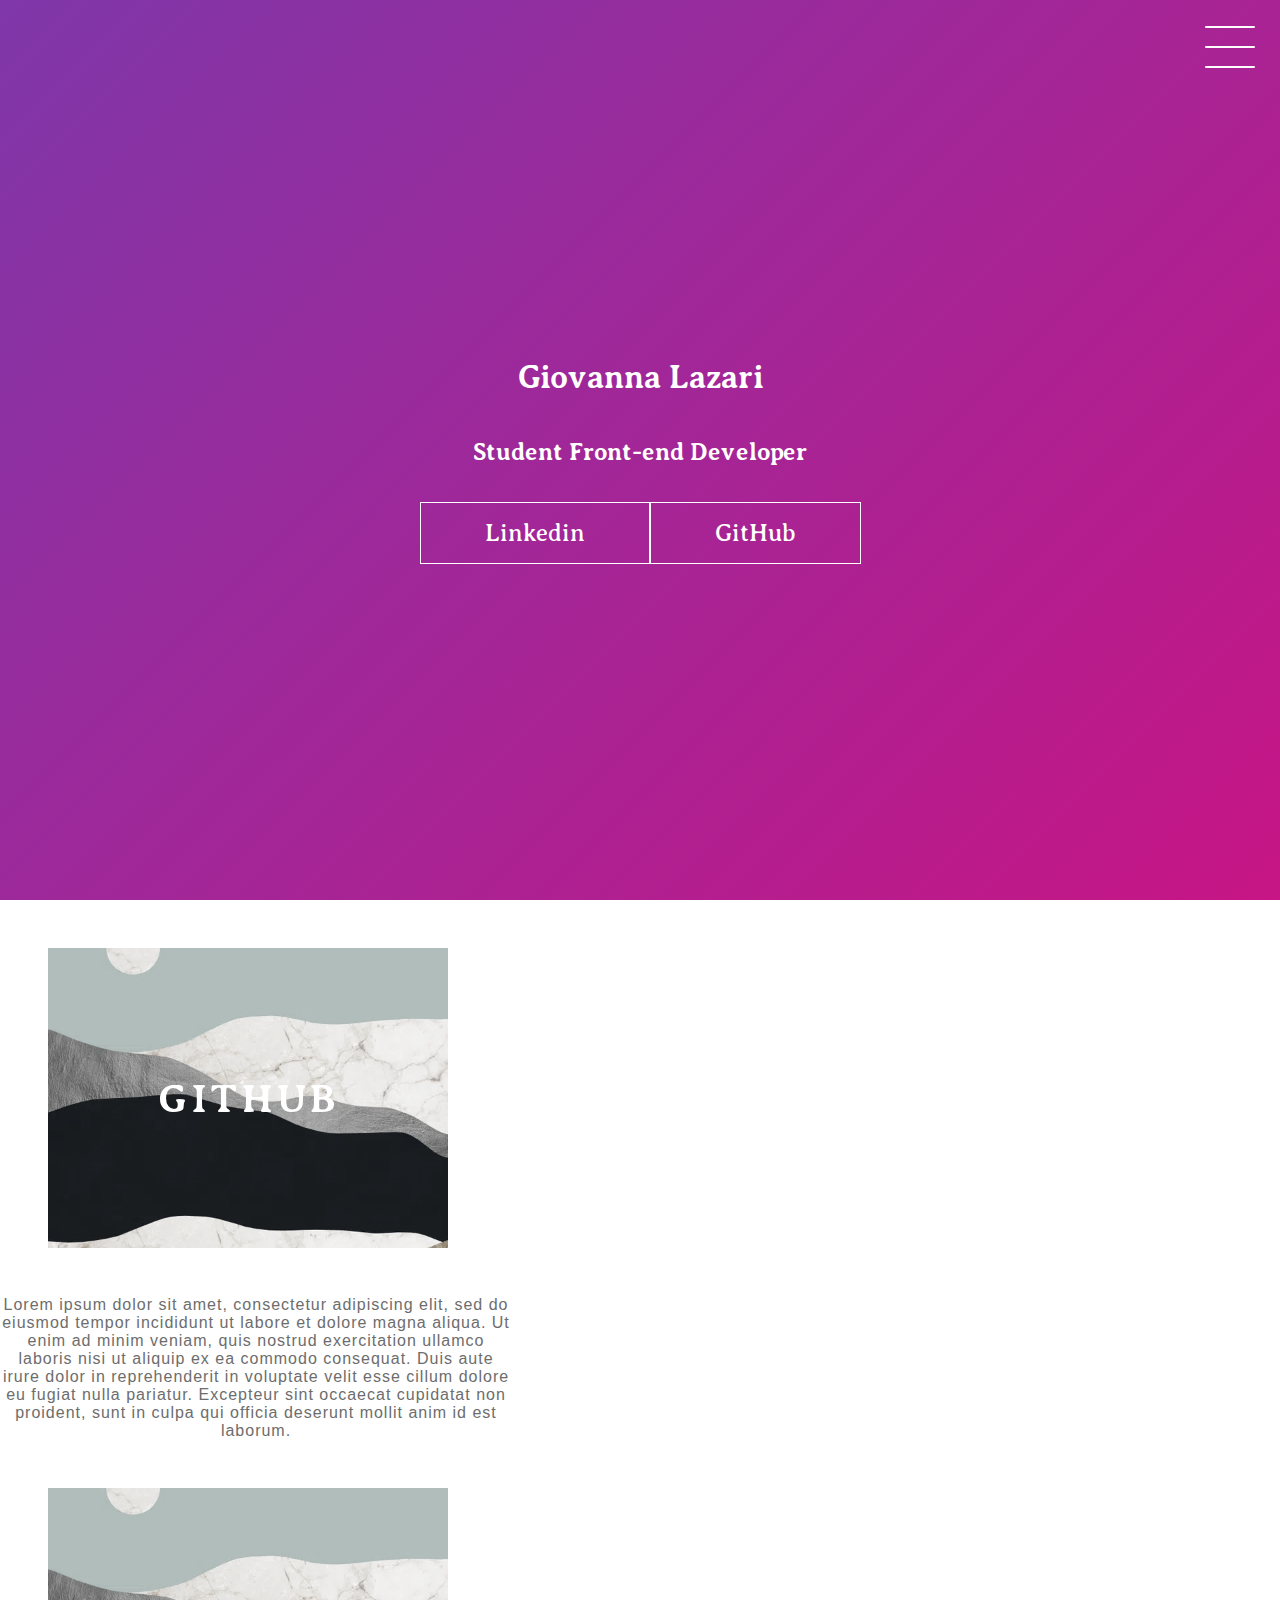
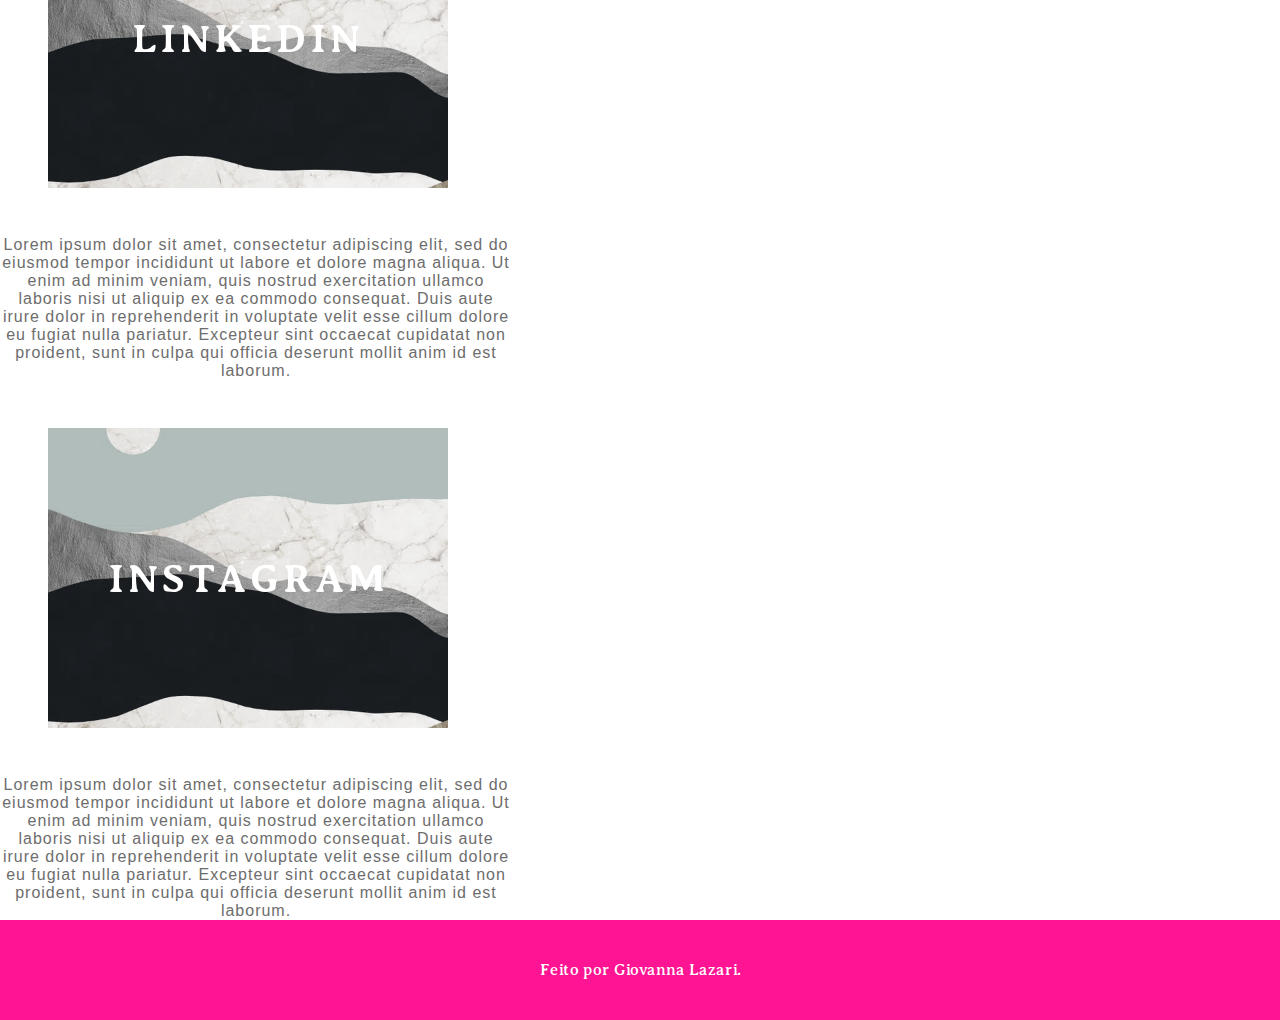
<file: index.html>
<!DOCTYPE html>
<html lang="en">
<head>
    <meta charset="UTF-8">
    <meta name="viewport" content="width=device-width, initial-scale=1.0">
    <link rel="stylesheet" href="style.css">
    <title>Document</title>
</head>
<body>
    <header class="header-wrapper">
        <div class="header">
            <div class="checkbox-container">
                <div class="checkbox-wrapper">
                    <input type="checkbox" id="toggle">
                    <label class="checkbox" for="toggle">
                        <div class="trace"></div>
                        <div class="trace"></div>
                        <div class="trace"></div>
                    </label> 
                    <div class="menu"></div>
                    <nav class="menu-items">
                        <ul>
                            <li>
                                <a href="#">Home</a>
                            </li>
                            <li>
                                <a href="#">Sobre</a>
                            </li>
                            <li>
                                <a href="#">Projetos</a>
                            </li>
                        </ul>
                    </nav>
                </div>
            </div>
        </div>
        <h1>Giovanna Lazari</h1>
        <h2>Student Front-end Developer</h2>
        <div class="social-media">
            <a href="#">Linkedin</a>
            <a href="#">GitHub</a>
        </div>
    </header>
    <main class="container">
        <div class="card-container">
            <div class="card">
                <div class="card-wrapper">
                    <h2>Github</h2>
                    <p>Veja meus projetos</p>
                </div>
            </div>
            <div class="card-text">
                Lorem ipsum dolor sit amet, consectetur adipiscing elit, sed do eiusmod tempor incididunt ut labore et dolore magna aliqua. Ut enim ad minim veniam, quis nostrud exercitation ullamco laboris nisi ut aliquip ex ea commodo consequat. Duis aute irure dolor in reprehenderit in voluptate velit esse cillum dolore eu fugiat nulla pariatur. Excepteur sint occaecat cupidatat non proident, sunt in culpa qui officia deserunt mollit anim id est laborum.
            </div>
        </div>
        <div class="card-container">
            <div class="card">
                <div class="card-wrapper">
                    <h2>Linkedin</h2>
                    <p>Acompanhe minha carreira</p>
                </div>
            </div>
            <div class="card-text">
                Lorem ipsum dolor sit amet, consectetur adipiscing elit, sed do eiusmod tempor incididunt ut labore et dolore magna aliqua. Ut enim ad minim veniam, quis nostrud exercitation ullamco laboris nisi ut aliquip ex ea commodo consequat. Duis aute irure dolor in reprehenderit in voluptate velit esse cillum dolore eu fugiat nulla pariatur. Excepteur sint occaecat cupidatat non proident, sunt in culpa qui officia deserunt mollit anim id est laborum.
            </div>
        </div>
        <div class="card-container">
            <div class="card">
                <div class="card-wrapper">
                    <h2>Instagram</h2>
                    <p>Mais do meu dia a dia</p>
                </div>
            </div>
            <div class="card-text">
                Lorem ipsum dolor sit amet, consectetur adipiscing elit, sed do eiusmod tempor incididunt ut labore et dolore magna aliqua. Ut enim ad minim veniam, quis nostrud exercitation ullamco laboris nisi ut aliquip ex ea commodo consequat. Duis aute irure dolor in reprehenderit in voluptate velit esse cillum dolore eu fugiat nulla pariatur. Excepteur sint occaecat cupidatat non proident, sunt in culpa qui officia deserunt mollit anim id est laborum.
            </div>
        </div>
    </main>
    <footer class="footer">
        Feito por Giovanna Lazari.  
    </footer>
</body>
</html>
</file>
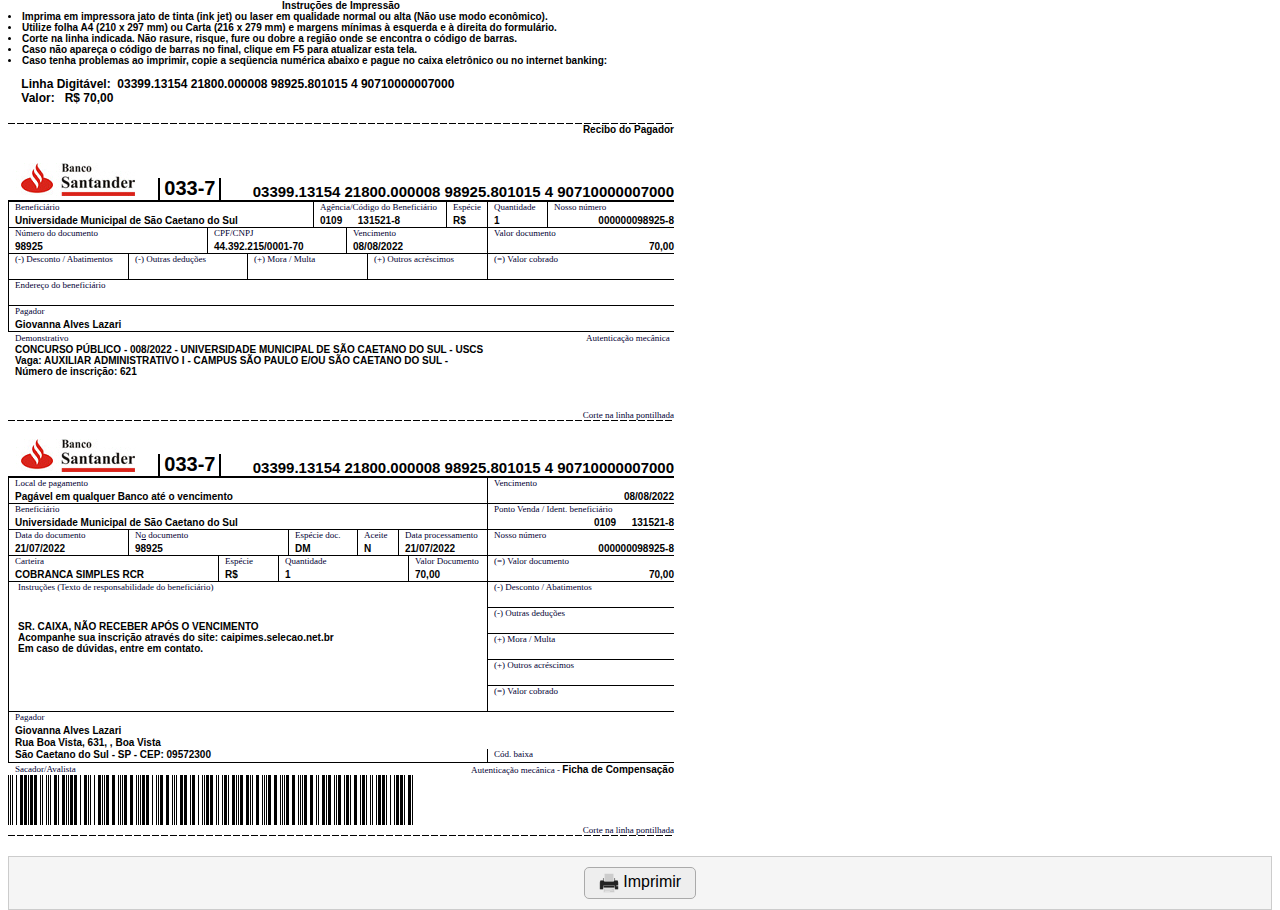
<file: caipimes.selecao.net.br.html>
<!DOCTYPE html PUBLIC "-//W3C//DTD HTML 4.0 Transitional//EN">
<!-- saved from url=(0047)https://caipimes.selecao.net.br/boleto/88877/X/ -->
<html><head><meta http-equiv="Content-Type" content="text/html; charset=windows-1252">
<title></title>

<meta name="Generator" content="Projeto BoletoPHP - www.boletophp.com.br - Licen�a GPL">
<!--<base href="/lib/boletophp/">--><base href=".">
<style type="text/css">
<!--.cp {  font: bold 10px Arial; color: black}
<!--.ti {  font: 9px Arial, Helvetica, sans-serif}
<!--.ld { font: bold 15px Arial; color: #000000}
<!--.ct { FONT: 9px "Arial Narrow"; COLOR: #000033}
<!--.cn { FONT: 9px Arial; COLOR: black }
<!--.bc { font: bold 20px Arial; color: #000000 }
<!--.ld2 { font: bold 12px Arial; color: #000000 }
--></style> 
</head>

<body text="#000000" bgcolor="#ffffff" topmargin="0" rightmargin="0">
<table width="666" cellspacing="0" cellpadding="0" border="0"><tbody><tr><td valign="top" class="cp"><div align="CENTER">Instru��es 
de Impress�o</div></td></tr><tr><td valign="top" class="cp"><div align="left">
<p>
</p><li>Imprima em impressora jato de tinta (ink jet) ou laser em qualidade normal ou alta (N�o use modo econ�mico).<br>
</li><li>Utilize folha A4 (210 x 297 mm) ou Carta (216 x 279 mm) e margens m�nimas � esquerda e � direita do formul�rio.<br>
</li><li>Corte na linha indicada. N�o rasure, risque, fure ou dobre a regi�o onde se encontra o c�digo de barras.<br>
</li><li>Caso n�o apare�a o c�digo de barras no final, clique em F5 para atualizar esta tela.
</li><li>Caso tenha problemas ao imprimir, copie a seq�encia num�rica abaixo e pague no caixa eletr�nico ou no internet banking:<br><br>
<span class="ld2">
&nbsp;&nbsp;&nbsp;&nbsp;Linha Digit�vel: &nbsp;03399.13154 21800.000008 98925.801015 4 90710000007000<br>
&nbsp;&nbsp;&nbsp;&nbsp;Valor: &nbsp;&nbsp;R$ 70,00<br>
</span>
</li></div></td></tr></tbody></table><br><table cellspacing="0" cellpadding="0" width="666" border="0"><tbody><tr><td class="ct" width="666"><img height="1" src="./caipimes.selecao.net.br_files/6.png" width="665" border="0"></td></tr><tr><td class="ct" width="666"><div align="right"><b class="cp">Recibo do Pagador</b></div></td></tr></tbody></table><table width="666" cellspacing="5" cellpadding="0" border="0"><tbody><tr><td width="41"></td></tr></tbody></table>
<br><table cellspacing="0" cellpadding="0" width="666" border="0"><tbody><tr><td class="cp" width="150"> 
  <span class="campo"><img src="./caipimes.selecao.net.br_files/logosantander.jpg" width="140" height="37" border="0"></span></td>
<td width="3" valign="bottom"><img height="22" src="./caipimes.selecao.net.br_files/3.png" width="2" border="0"></td><td class="cpt" width="58" valign="bottom"><div align="center"><font class="bc">033-7</font></div></td><td width="3" valign="bottom"><img height="22" src="./caipimes.selecao.net.br_files/3.png" width="2" border="0"></td><td class="ld" align="right" width="453" valign="bottom"><span class="ld"> 
<span class="campotitulo">
03399.13154 21800.000008 98925.801015 4 90710000007000</span></span></td>
</tr></tbody><tbody><tr><td colspan="5"><img height="2" src="./caipimes.selecao.net.br_files/2.png" width="666" border="0"></td></tr></tbody></table><table cellspacing="0" cellpadding="0" border="0"><tbody><tr><td class="ct" valign="top" width="7" height="13"><img height="13" src="./caipimes.selecao.net.br_files/1.png" width="1" border="0"></td><td class="ct" valign="top" width="298" height="13">Benefici�rio</td><td class="ct" valign="top" width="7" height="13"><img height="13" src="./caipimes.selecao.net.br_files/1.png" width="1" border="0"></td><td class="ct" valign="top" width="126" height="13">Ag�ncia/C�digo 
do Benefici�rio</td><td class="ct" valign="top" width="7" height="13"><img height="13" src="./caipimes.selecao.net.br_files/1.png" width="1" border="0"></td><td class="ct" valign="top" width="34" height="13">Esp�cie</td><td class="ct" valign="top" width="7" height="13"><img height="13" src="./caipimes.selecao.net.br_files/1.png" width="1" border="0"></td><td class="ct" valign="top" width="53" height="13">Quantidade</td><td class="ct" valign="top" width="7" height="13"><img height="13" src="./caipimes.selecao.net.br_files/1.png" width="1" border="0"></td><td class="ct" valign="top" width="120" height="13">Nosso 
n�mero</td></tr><tr><td class="cp" valign="top" width="7" height="12"><img height="12" src="./caipimes.selecao.net.br_files/1.png" width="1" border="0"></td><td class="cp" valign="top" width="298" height="12"> 
  <span class="campo">Universidade Municipal de S�o Caetano do Sul </span></td>
<td class="cp" valign="top" width="7" height="12"><img height="12" src="./caipimes.selecao.net.br_files/1.png" width="1" border="0"></td><td class="cp" valign="top" width="126" height="12"> 
  <span class="campo">
  
  0109 <img src="./caipimes.selecao.net.br_files/b.png" width="10" height="1"> 131521-8  </span></td>
<td class="cp" valign="top" width="7" height="12"><img height="12" src="./caipimes.selecao.net.br_files/1.png" width="1" border="0"></td><td class="cp" valign="top" width="34" height="12"><span class="campo">
  R$</span> 
 </td>
<td class="cp" valign="top" width="7" height="12"><img height="12" src="./caipimes.selecao.net.br_files/1.png" width="1" border="0"></td><td class="cp" valign="top" width="53" height="12"><span class="campo">
  1</span> 
 </td>
<td class="cp" valign="top" width="7" height="12"><img height="12" src="./caipimes.selecao.net.br_files/1.png" width="1" border="0"></td><td class="cp" valign="top" align="right" width="120" height="12"> 
  <span class="campo">
  000000098925-8  </span></td>
</tr><tr><td valign="top" width="7" height="1"><img height="1" src="./caipimes.selecao.net.br_files/2.png" width="7" border="0"></td><td valign="top" width="298" height="1"><img height="1" src="./caipimes.selecao.net.br_files/2.png" width="298" border="0"></td><td valign="top" width="7" height="1"><img height="1" src="./caipimes.selecao.net.br_files/2.png" width="7" border="0"></td><td valign="top" width="126" height="1"><img height="1" src="./caipimes.selecao.net.br_files/2.png" width="126" border="0"></td><td valign="top" width="7" height="1"><img height="1" src="./caipimes.selecao.net.br_files/2.png" width="7" border="0"></td><td valign="top" width="34" height="1"><img height="1" src="./caipimes.selecao.net.br_files/2.png" width="34" border="0"></td><td valign="top" width="7" height="1"><img height="1" src="./caipimes.selecao.net.br_files/2.png" width="7" border="0"></td><td valign="top" width="53" height="1"><img height="1" src="./caipimes.selecao.net.br_files/2.png" width="53" border="0"></td><td valign="top" width="7" height="1"><img height="1" src="./caipimes.selecao.net.br_files/2.png" width="7" border="0"></td><td valign="top" width="120" height="1"><img height="1" src="./caipimes.selecao.net.br_files/2.png" width="120" border="0"></td></tr></tbody></table><table cellspacing="0" cellpadding="0" border="0"><tbody><tr><td class="ct" valign="top" width="7" height="13"><img height="13" src="./caipimes.selecao.net.br_files/1.png" width="1" border="0"></td><td class="ct" valign="top" colspan="3" height="13">N�mero 
do documento</td><td class="ct" valign="top" width="7" height="13"><img height="13" src="./caipimes.selecao.net.br_files/1.png" width="1" border="0"></td><td class="ct" valign="top" width="132" height="13">CPF/CNPJ</td><td class="ct" valign="top" width="7" height="13"><img height="13" src="./caipimes.selecao.net.br_files/1.png" width="1" border="0"></td><td class="ct" valign="top" width="134" height="13">Vencimento</td><td class="ct" valign="top" width="7" height="13"><img height="13" src="./caipimes.selecao.net.br_files/1.png" width="1" border="0"></td><td class="ct" valign="top" width="180" height="13">Valor 
documento</td></tr><tr><td class="cp" valign="top" width="7" height="12"><img height="12" src="./caipimes.selecao.net.br_files/1.png" width="1" border="0"></td><td class="cp" valign="top" colspan="3" height="12"> 
  <span class="campo">
  98925  </span></td>
<td class="cp" valign="top" width="7" height="12"><img height="12" src="./caipimes.selecao.net.br_files/1.png" width="1" border="0"></td><td class="cp" valign="top" width="132" height="12"> 
  <span class="campo">
  44.392.215/0001-70  </span></td>
<td class="cp" valign="top" width="7" height="12"><img height="12" src="./caipimes.selecao.net.br_files/1.png" width="1" border="0"></td><td class="cp" valign="top" width="134" height="12"> 
  <span class="campo">
  08/08/2022  </span></td>
<td class="cp" valign="top" width="7" height="12"><img height="12" src="./caipimes.selecao.net.br_files/1.png" width="1" border="0"></td><td class="cp" valign="top" align="right" width="180" height="12"> 
  <span class="campo">
  70,00  </span></td>
</tr><tr><td valign="top" width="7" height="1"><img height="1" src="./caipimes.selecao.net.br_files/2.png" width="7" border="0"></td><td valign="top" width="113" height="1"><img height="1" src="./caipimes.selecao.net.br_files/2.png" width="113" border="0"></td><td valign="top" width="7" height="1"><img height="1" src="./caipimes.selecao.net.br_files/2.png" width="7" border="0"></td><td valign="top" width="72" height="1"><img height="1" src="./caipimes.selecao.net.br_files/2.png" width="72" border="0"></td><td valign="top" width="7" height="1"><img height="1" src="./caipimes.selecao.net.br_files/2.png" width="7" border="0"></td><td valign="top" width="132" height="1"><img height="1" src="./caipimes.selecao.net.br_files/2.png" width="132" border="0"></td><td valign="top" width="7" height="1"><img height="1" src="./caipimes.selecao.net.br_files/2.png" width="7" border="0"></td><td valign="top" width="134" height="1"><img height="1" src="./caipimes.selecao.net.br_files/2.png" width="134" border="0"></td><td valign="top" width="7" height="1"><img height="1" src="./caipimes.selecao.net.br_files/2.png" width="7" border="0"></td><td valign="top" width="180" height="1"><img height="1" src="./caipimes.selecao.net.br_files/2.png" width="180" border="0"></td></tr></tbody></table><table cellspacing="0" cellpadding="0" border="0"><tbody><tr><td class="ct" valign="top" width="7" height="13"><img height="13" src="./caipimes.selecao.net.br_files/1.png" width="1" border="0"></td><td class="ct" valign="top" width="113" height="13">(-) 
Desconto / Abatimentos</td><td class="ct" valign="top" width="7" height="13"><img height="13" src="./caipimes.selecao.net.br_files/1.png" width="1" border="0"></td><td class="ct" valign="top" width="112" height="13">(-) 
Outras dedu��es</td><td class="ct" valign="top" width="7" height="13"><img height="13" src="./caipimes.selecao.net.br_files/1.png" width="1" border="0"></td><td class="ct" valign="top" width="113" height="13">(+) 
Mora / Multa</td><td class="ct" valign="top" width="7" height="13"><img height="13" src="./caipimes.selecao.net.br_files/1.png" width="1" border="0"></td><td class="ct" valign="top" width="113" height="13">(+) 
Outros acr�scimos</td><td class="ct" valign="top" width="7" height="13"><img height="13" src="./caipimes.selecao.net.br_files/1.png" width="1" border="0"></td><td class="ct" valign="top" width="180" height="13">(=) 
Valor cobrado</td></tr><tr><td class="cp" valign="top" width="7" height="12"><img height="12" src="./caipimes.selecao.net.br_files/1.png" width="1" border="0"></td><td class="cp" valign="top" align="right" width="113" height="12"></td><td class="cp" valign="top" width="7" height="12"><img height="12" src="./caipimes.selecao.net.br_files/1.png" width="1" border="0"></td><td class="cp" valign="top" align="right" width="112" height="12"></td><td class="cp" valign="top" width="7" height="12"><img height="12" src="./caipimes.selecao.net.br_files/1.png" width="1" border="0"></td><td class="cp" valign="top" align="right" width="113" height="12"></td><td class="cp" valign="top" width="7" height="12"><img height="12" src="./caipimes.selecao.net.br_files/1.png" width="1" border="0"></td><td class="cp" valign="top" align="right" width="113" height="12"></td><td class="cp" valign="top" width="7" height="12"><img height="12" src="./caipimes.selecao.net.br_files/1.png" width="1" border="0"></td><td class="cp" valign="top" align="right" width="180" height="12"></td></tr><tr><td valign="top" width="7" height="1"><img height="1" src="./caipimes.selecao.net.br_files/2.png" width="7" border="0"></td><td valign="top" width="113" height="1"><img height="1" src="./caipimes.selecao.net.br_files/2.png" width="113" border="0"></td><td valign="top" width="7" height="1"><img height="1" src="./caipimes.selecao.net.br_files/2.png" width="7" border="0"></td><td valign="top" width="112" height="1"><img height="1" src="./caipimes.selecao.net.br_files/2.png" width="112" border="0"></td><td valign="top" width="7" height="1"><img height="1" src="./caipimes.selecao.net.br_files/2.png" width="7" border="0"></td><td valign="top" width="113" height="1"><img height="1" src="./caipimes.selecao.net.br_files/2.png" width="113" border="0"></td><td valign="top" width="7" height="1"><img height="1" src="./caipimes.selecao.net.br_files/2.png" width="7" border="0"></td><td valign="top" width="113" height="1"><img height="1" src="./caipimes.selecao.net.br_files/2.png" width="113" border="0"></td><td valign="top" width="7" height="1"><img height="1" src="./caipimes.selecao.net.br_files/2.png" width="7" border="0"></td><td valign="top" width="180" height="1"><img height="1" src="./caipimes.selecao.net.br_files/2.png" width="180" border="0"></td></tr></tbody></table><table cellspacing="0" cellpadding="0" border="0"><tbody><tr><td class="ct" valign="top" width="7" height="13"><img height="13" src="./caipimes.selecao.net.br_files/1.png" width="1" border="0"></td><td class="ct" valign="top" width="659" height="13">Endere�o do benefici�rio</td></tr><tr><td class="cp" valign="top" width="7" height="12"><img height="12" src="./caipimes.selecao.net.br_files/1.png" width="1" border="0"></td><td class="cp" valign="top" width="659" height="12"> 
  <span class="campo">
    </span></td>
</tr><tr><td valign="top" width="7" height="1"><img height="1" src="./caipimes.selecao.net.br_files/2.png" width="7" border="0"></td><td valign="top" width="659" height="1"><img height="1" src="./caipimes.selecao.net.br_files/2.png" width="659" border="0"></td></tr></tbody></table><table cellspacing="0" cellpadding="0" border="0"><tbody><tr><td class="ct" valign="top" width="7" height="13"><img height="13" src="./caipimes.selecao.net.br_files/1.png" width="1" border="0"></td><td class="ct" valign="top" width="659" height="13">Pagador</td></tr><tr><td class="cp" valign="top" width="7" height="12"><img height="12" src="./caipimes.selecao.net.br_files/1.png" width="1" border="0"></td><td class="cp" valign="top" width="659" height="12"> 
  <span class="campo">
  Giovanna Alves Lazari  </span></td>
</tr><tr><td valign="top" width="7" height="1"><img height="1" src="./caipimes.selecao.net.br_files/2.png" width="7" border="0"></td><td valign="top" width="659" height="1"><img height="1" src="./caipimes.selecao.net.br_files/2.png" width="659" border="0"></td></tr></tbody></table><table cellspacing="0" cellpadding="0" border="0"><tbody><tr><td class="ct" width="7" height="12"></td><td class="ct" width="564">Demonstrativo</td><td class="ct" width="7" height="12"></td><td class="ct" width="88">Autentica��o 
mec�nica</td></tr><tr><td width="7"></td><td class="cp" width="564">
<span class="campo">
  CONCURSO P�BLICO - 008/2022 - UNIVERSIDADE MUNICIPAL DE S�O CAETANO DO SUL - USCS<br>
  Vaga: AUXILIAR ADMINISTRATIVO I - CAMPUS S�O PAULO E/OU S�O CAETANO DO SUL - <br>
  N�mero de inscri��o: 621<br>
  </span>
  </td><td width="7"></td><td width="88"></td></tr></tbody></table><table cellspacing="0" cellpadding="0" width="666" border="0"><tbody><tr><td width="7"></td><td width="500" class="cp"> 
<br><br><br> 
</td><td width="159"></td></tr></tbody></table><table cellspacing="0" cellpadding="0" width="666" border="0"><tbody><tr><td class="ct" width="666"></td></tr></tbody><tbody><tr><td class="ct" width="666"> 
<div align="right">Corte na linha pontilhada</div></td></tr><tr><td class="ct" width="666"><img height="1" src="./caipimes.selecao.net.br_files/6.png" width="665" border="0"></td></tr></tbody></table><br><table cellspacing="0" cellpadding="0" width="666" border="0"><tbody><tr><td class="cp" width="150"> 
  <span class="campo"><img src="./caipimes.selecao.net.br_files/logosantander.jpg" width="140" height="37" border="0"></span></td>
<td width="3" valign="bottom"><img height="22" src="./caipimes.selecao.net.br_files/3.png" width="2" border="0"></td><td class="cpt" width="58" valign="bottom"><div align="center"><font class="bc">033-7</font></div></td><td width="3" valign="bottom"><img height="22" src="./caipimes.selecao.net.br_files/3.png" width="2" border="0"></td><td class="ld" align="right" width="453" valign="bottom"><span class="ld"> 
<span class="campotitulo">
03399.13154 21800.000008 98925.801015 4 90710000007000</span></span></td>
</tr></tbody><tbody><tr><td colspan="5"><img height="2" src="./caipimes.selecao.net.br_files/2.png" width="666" border="0"></td></tr></tbody></table><table cellspacing="0" cellpadding="0" border="0"><tbody><tr><td class="ct" valign="top" width="7" height="13"><img height="13" src="./caipimes.selecao.net.br_files/1.png" width="1" border="0"></td><td class="ct" valign="top" width="472" height="13">Local 
de pagamento</td><td class="ct" valign="top" width="7" height="13"><img height="13" src="./caipimes.selecao.net.br_files/1.png" width="1" border="0"></td><td class="ct" valign="top" width="180" height="13">Vencimento</td></tr><tr><td class="cp" valign="top" width="7" height="12"><img height="12" src="./caipimes.selecao.net.br_files/1.png" width="1" border="0"></td><td class="cp" valign="top" width="472" height="12">Pag�vel 
em qualquer Banco at� o vencimento</td><td class="cp" valign="top" width="7" height="12"><img height="12" src="./caipimes.selecao.net.br_files/1.png" width="1" border="0"></td><td class="cp" valign="top" align="right" width="180" height="12"> 
  <span class="campo">
  08/08/2022  </span></td>
</tr><tr><td valign="top" width="7" height="1"><img height="1" src="./caipimes.selecao.net.br_files/2.png" width="7" border="0"></td><td valign="top" width="472" height="1"><img height="1" src="./caipimes.selecao.net.br_files/2.png" width="472" border="0"></td><td valign="top" width="7" height="1"><img height="1" src="./caipimes.selecao.net.br_files/2.png" width="7" border="0"></td><td valign="top" width="180" height="1"><img height="1" src="./caipimes.selecao.net.br_files/2.png" width="180" border="0"></td></tr></tbody></table><table cellspacing="0" cellpadding="0" border="0"><tbody><tr><td class="ct" valign="top" width="7" height="13"><img height="13" src="./caipimes.selecao.net.br_files/1.png" width="1" border="0"></td><td class="ct" valign="top" width="472" height="13">Benefici�rio</td><td class="ct" valign="top" width="7" height="13"><img height="13" src="./caipimes.selecao.net.br_files/1.png" width="1" border="0"></td><td class="ct" valign="top" width="180" height="13">Ponto Venda / Ident. 
benefici�rio</td></tr><tr><td class="cp" valign="top" width="7" height="12"><img height="12" src="./caipimes.selecao.net.br_files/1.png" width="1" border="0"></td><td class="cp" valign="top" width="472" height="12"> 
  <span class="campo">
  Universidade Municipal de S�o Caetano do Sul   </span></td>
<td class="cp" valign="top" width="7" height="12"><img height="12" src="./caipimes.selecao.net.br_files/1.png" width="1" border="0"></td><td class="cp" valign="top" align="right" width="180" height="12"> 
  <span class="campo">
  
  0109 <img src="./caipimes.selecao.net.br_files/b.png" width="10" height="1"> 131521-8  </span></td>
</tr><tr><td valign="top" width="7" height="1"><img height="1" src="./caipimes.selecao.net.br_files/2.png" width="7" border="0"></td><td valign="top" width="472" height="1"><img height="1" src="./caipimes.selecao.net.br_files/2.png" width="472" border="0"></td><td valign="top" width="7" height="1"><img height="1" src="./caipimes.selecao.net.br_files/2.png" width="7" border="0"></td><td valign="top" width="180" height="1"><img height="1" src="./caipimes.selecao.net.br_files/2.png" width="180" border="0"></td></tr></tbody></table><table cellspacing="0" cellpadding="0" border="0"><tbody><tr><td class="ct" valign="top" width="7" height="13"> 
<img height="13" src="./caipimes.selecao.net.br_files/1.png" width="1" border="0"></td><td class="ct" valign="top" width="113" height="13">Data 
do documento</td><td class="ct" valign="top" width="7" height="13"> <img height="13" src="./caipimes.selecao.net.br_files/1.png" width="1" border="0"></td><td class="ct" valign="top" width="153" height="13">N<u>o</u> 
documento</td><td class="ct" valign="top" width="7" height="13"> <img height="13" src="./caipimes.selecao.net.br_files/1.png" width="1" border="0"></td><td class="ct" valign="top" width="62" height="13">Esp�cie 
doc.</td><td class="ct" valign="top" width="7" height="13"> <img height="13" src="./caipimes.selecao.net.br_files/1.png" width="1" border="0"></td><td class="ct" valign="top" width="34" height="13">Aceite</td><td class="ct" valign="top" width="7" height="13"> 
<img height="13" src="./caipimes.selecao.net.br_files/1.png" width="1" border="0"></td><td class="ct" valign="top" width="82" height="13">Data 
processamento</td><td class="ct" valign="top" width="7" height="13"> <img height="13" src="./caipimes.selecao.net.br_files/1.png" width="1" border="0"></td><td class="ct" valign="top" width="180" height="13">Nosso 
n�mero</td></tr><tr><td class="cp" valign="top" width="7" height="12"><img height="12" src="./caipimes.selecao.net.br_files/1.png" width="1" border="0"></td><td class="cp" valign="top" width="113" height="12"><div align="left"> 
  <span class="campo">
  21/07/2022  </span></div></td><td class="cp" valign="top" width="7" height="12"><img height="12" src="./caipimes.selecao.net.br_files/1.png" width="1" border="0"></td><td class="cp" valign="top" width="153" height="12"> 
    <span class="campo">
    98925    </span></td>
  <td class="cp" valign="top" width="7" height="12"><img height="12" src="./caipimes.selecao.net.br_files/1.png" width="1" border="0"></td><td class="cp" valign="top" width="62" height="12"><div align="left"><span class="campo">
    DM  </span> 
 </div></td><td class="cp" valign="top" width="7" height="12"><img height="12" src="./caipimes.selecao.net.br_files/1.png" width="1" border="0"></td><td class="cp" valign="top" width="34" height="12"><div align="left"><span class="campo">
 N </span> 
 </div></td><td class="cp" valign="top" width="7" height="12"><img height="12" src="./caipimes.selecao.net.br_files/1.png" width="1" border="0"></td><td class="cp" valign="top" width="82" height="12"><div align="left"> 
   <span class="campo">
   21/07/2022   </span></div></td><td class="cp" valign="top" width="7" height="12"><img height="12" src="./caipimes.selecao.net.br_files/1.png" width="1" border="0"></td><td class="cp" valign="top" align="right" width="180" height="12"> 
     <span class="campo">
     000000098925-8     </span></td>
</tr><tr><td valign="top" width="7" height="1"><img height="1" src="./caipimes.selecao.net.br_files/2.png" width="7" border="0"></td><td valign="top" width="113" height="1"><img height="1" src="./caipimes.selecao.net.br_files/2.png" width="113" border="0"></td><td valign="top" width="7" height="1"> 
<img height="1" src="./caipimes.selecao.net.br_files/2.png" width="7" border="0"></td><td valign="top" width="153" height="1"><img height="1" src="./caipimes.selecao.net.br_files/2.png" width="153" border="0"></td><td valign="top" width="7" height="1"> 
<img height="1" src="./caipimes.selecao.net.br_files/2.png" width="7" border="0"></td><td valign="top" width="62" height="1"><img height="1" src="./caipimes.selecao.net.br_files/2.png" width="62" border="0"></td><td valign="top" width="7" height="1"> 
<img height="1" src="./caipimes.selecao.net.br_files/2.png" width="7" border="0"></td><td valign="top" width="34" height="1"><img height="1" src="./caipimes.selecao.net.br_files/2.png" width="34" border="0"></td><td valign="top" width="7" height="1"> 
<img height="1" src="./caipimes.selecao.net.br_files/2.png" width="7" border="0"></td><td valign="top" width="82" height="1"><img height="1" src="./caipimes.selecao.net.br_files/2.png" width="82" border="0"></td><td valign="top" width="7" height="1"> 
<img height="1" src="./caipimes.selecao.net.br_files/2.png" width="7" border="0"></td><td valign="top" width="180" height="1"> 
<img height="1" src="./caipimes.selecao.net.br_files/2.png" width="180" border="0"></td></tr></tbody></table><table cellspacing="0" cellpadding="0" border="0"><tbody><tr> 
<td class="ct" valign="top" width="7" height="13"> <img height="13" src="./caipimes.selecao.net.br_files/1.png" width="1" border="0"></td><td class="ct" valign="top" colspan="5" height="13"> Carteira</td><td class="ct" valign="top" height="13" width="7">
<img height="13" src="./caipimes.selecao.net.br_files/1.png" width="1" border="0"></td><td class="ct" valign="top" width="53" height="13">Esp�cie</td><td class="ct" valign="top" height="13" width="7"> 
<img height="13" src="./caipimes.selecao.net.br_files/1.png" width="1" border="0"></td><td class="ct" valign="top" width="123" height="13">Quantidade</td><td class="ct" valign="top" height="13" width="7"> 
<img height="13" src="./caipimes.selecao.net.br_files/1.png" width="1" border="0"></td><td class="ct" valign="top" width="72" height="13"> 
Valor Documento</td><td class="ct" valign="top" width="7" height="13"><img height="13" src="./caipimes.selecao.net.br_files/1.png" width="1" border="0"></td><td class="ct" valign="top" width="180" height="13">(=) 
Valor documento</td></tr><tr> <td class="cp" valign="top" width="7" height="12"><img height="12" src="./caipimes.selecao.net.br_files/1.png" width="1" border="0"></td><td valign="top" class="cp" height="12" colspan="5"><div align="left">
 </div>    
<div align="left"> <span class="campo">
  COBRANCA SIMPLES RCR</span></div></td><td class="cp" valign="top" width="7" height="12"><img height="12" src="./caipimes.selecao.net.br_files/1.png" width="1" border="0"></td><td class="cp" valign="top" width="53"><div align="left"><span class="campo">
R$</span> 
 </div></td><td class="cp" valign="top" width="7" height="12"><img height="12" src="./caipimes.selecao.net.br_files/1.png" width="1" border="0"></td><td class="cp" valign="top" width="123"><span class="campo">
 1 </span> 
 </td>
 <td class="cp" valign="top" width="7" height="12"><img height="12" src="./caipimes.selecao.net.br_files/1.png" width="1" border="0"></td><td class="cp" valign="top" width="72"> 
   <span class="campo">
   70,00   </span></td>
 <td class="cp" valign="top" width="7" height="12"> <img height="12" src="./caipimes.selecao.net.br_files/1.png" width="1" border="0"></td><td class="cp" valign="top" align="right" width="180" height="12"> 
   <span class="campo">
   70,00   </span></td>
</tr><tr><td valign="top" width="7" height="1"> <img height="1" src="./caipimes.selecao.net.br_files/2.png" width="7" border="0"></td><td valign="top" width="7" height="1"><img height="1" src="./caipimes.selecao.net.br_files/2.png" width="75" border="0"></td><td valign="top" width="7" height="1"><img height="1" src="./caipimes.selecao.net.br_files/2.png" width="7" border="0"></td><td valign="top" width="31" height="1"><img height="1" src="./caipimes.selecao.net.br_files/2.png" width="31" border="0"></td><td valign="top" width="7" height="1"> 
<img height="1" src="./caipimes.selecao.net.br_files/2.png" width="7" border="0"></td><td valign="top" width="83" height="1"><img height="1" src="./caipimes.selecao.net.br_files/2.png" width="83" border="0"></td><td valign="top" width="7" height="1"> 
<img height="1" src="./caipimes.selecao.net.br_files/2.png" width="7" border="0"></td><td valign="top" width="53" height="1"><img height="1" src="./caipimes.selecao.net.br_files/2.png" width="53" border="0"></td><td valign="top" width="7" height="1"> 
<img height="1" src="./caipimes.selecao.net.br_files/2.png" width="7" border="0"></td><td valign="top" width="123" height="1"><img height="1" src="./caipimes.selecao.net.br_files/2.png" width="123" border="0"></td><td valign="top" width="7" height="1"> 
<img height="1" src="./caipimes.selecao.net.br_files/2.png" width="7" border="0"></td><td valign="top" width="72" height="1"><img height="1" src="./caipimes.selecao.net.br_files/2.png" width="72" border="0"></td><td valign="top" width="7" height="1"> 
<img height="1" src="./caipimes.selecao.net.br_files/2.png" width="7" border="0"></td><td valign="top" width="180" height="1"><img height="1" src="./caipimes.selecao.net.br_files/2.png" width="180" border="0"></td></tr></tbody> 
</table><table cellspacing="0" cellpadding="0" width="666" border="0"><tbody><tr><td align="right" width="10"><table cellspacing="0" cellpadding="0" border="0" align="left"><tbody> 
<tr> <td class="ct" valign="top" width="7" height="13"><img height="13" src="./caipimes.selecao.net.br_files/1.png" width="1" border="0"></td></tr><tr> 
<td class="cp" valign="top" width="7" height="12"><img height="12" src="./caipimes.selecao.net.br_files/1.png" width="1" border="0"></td></tr><tr> 
<td valign="top" width="7" height="1"><img height="1" src="./caipimes.selecao.net.br_files/2.png" width="1" border="0"></td></tr></tbody></table></td><td valign="top" width="468" rowspan="5"><font class="ct">Instru��es 
(Texto de responsabilidade do benefici�rio)</font><br><br><span class="cp"> <font class="campo">
&nbsp;<br>
SR. CAIXA, N�O RECEBER AP�S O VENCIMENTO<br>
Acompanhe sua inscri��o atrav�s do site: caipimes.selecao.net.br<br>
Em caso de d�vidas, entre em contato.</font><br><br> 
</span></td>
<td align="right" width="188"><table cellspacing="0" cellpadding="0" border="0"><tbody><tr><td class="ct" valign="top" width="7" height="13"><img height="13" src="./caipimes.selecao.net.br_files/1.png" width="1" border="0"></td><td class="ct" valign="top" width="180" height="13">(-) 
Desconto / Abatimentos</td></tr><tr> <td class="cp" valign="top" width="7" height="12"><img height="12" src="./caipimes.selecao.net.br_files/1.png" width="1" border="0"></td><td class="cp" valign="top" align="right" width="180" height="12"></td></tr><tr> 
<td valign="top" width="7" height="1"><img height="1" src="./caipimes.selecao.net.br_files/2.png" width="7" border="0"></td><td valign="top" width="180" height="1"><img height="1" src="./caipimes.selecao.net.br_files/2.png" width="180" border="0"></td></tr></tbody></table></td></tr><tr><td align="right" width="10"> 
<table cellspacing="0" cellpadding="0" border="0" align="left"><tbody><tr><td class="ct" valign="top" width="7" height="13"><img height="13" src="./caipimes.selecao.net.br_files/1.png" width="1" border="0"></td></tr><tr><td class="cp" valign="top" width="7" height="12"><img height="12" src="./caipimes.selecao.net.br_files/1.png" width="1" border="0"></td></tr><tr><td valign="top" width="7" height="1"> 
<img height="1" src="./caipimes.selecao.net.br_files/2.png" width="1" border="0"></td></tr></tbody></table></td><td align="right" width="188"><table cellspacing="0" cellpadding="0" border="0"><tbody><tr><td class="ct" valign="top" width="7" height="13"><img height="13" src="./caipimes.selecao.net.br_files/1.png" width="1" border="0"></td><td class="ct" valign="top" width="180" height="13">(-) 
Outras dedu��es</td></tr><tr><td class="cp" valign="top" width="7" height="12"> <img height="12" src="./caipimes.selecao.net.br_files/1.png" width="1" border="0"></td><td class="cp" valign="top" align="right" width="180" height="12"></td></tr><tr><td valign="top" width="7" height="1"><img height="1" src="./caipimes.selecao.net.br_files/2.png" width="7" border="0"></td><td valign="top" width="180" height="1"><img height="1" src="./caipimes.selecao.net.br_files/2.png" width="180" border="0"></td></tr></tbody></table></td></tr><tr><td align="right" width="10"> 
<table cellspacing="0" cellpadding="0" border="0" align="left"><tbody><tr><td class="ct" valign="top" width="7" height="13"> 
<img height="13" src="./caipimes.selecao.net.br_files/1.png" width="1" border="0"></td></tr><tr><td class="cp" valign="top" width="7" height="12"><img height="12" src="./caipimes.selecao.net.br_files/1.png" width="1" border="0"></td></tr><tr><td valign="top" width="7" height="1"><img height="1" src="./caipimes.selecao.net.br_files/2.png" width="1" border="0"></td></tr></tbody></table></td><td align="right" width="188"> 
<table cellspacing="0" cellpadding="0" border="0"><tbody><tr><td class="ct" valign="top" width="7" height="13"><img height="13" src="./caipimes.selecao.net.br_files/1.png" width="1" border="0"></td><td class="ct" valign="top" width="180" height="13">(+) 
Mora / Multa</td></tr><tr><td class="cp" valign="top" width="7" height="12"><img height="12" src="./caipimes.selecao.net.br_files/1.png" width="1" border="0"></td><td class="cp" valign="top" align="right" width="180" height="12"></td></tr><tr> 
<td valign="top" width="7" height="1"> <img height="1" src="./caipimes.selecao.net.br_files/2.png" width="7" border="0"></td><td valign="top" width="180" height="1"> 
<img height="1" src="./caipimes.selecao.net.br_files/2.png" width="180" border="0"></td></tr></tbody></table></td></tr><tr><td align="right" width="10"><table cellspacing="0" cellpadding="0" border="0" align="left"><tbody><tr> 
<td class="ct" valign="top" width="7" height="13"><img height="13" src="./caipimes.selecao.net.br_files/1.png" width="1" border="0"></td></tr><tr><td class="cp" valign="top" width="7" height="12"><img height="12" src="./caipimes.selecao.net.br_files/1.png" width="1" border="0"></td></tr><tr><td valign="top" width="7" height="1"><img height="1" src="./caipimes.selecao.net.br_files/2.png" width="1" border="0"></td></tr></tbody></table></td><td align="right" width="188"> 
<table cellspacing="0" cellpadding="0" border="0"><tbody><tr> <td class="ct" valign="top" width="7" height="13"><img height="13" src="./caipimes.selecao.net.br_files/1.png" width="1" border="0"></td><td class="ct" valign="top" width="180" height="13">(+) 
Outros acr�scimos</td></tr><tr> <td class="cp" valign="top" width="7" height="12"><img height="12" src="./caipimes.selecao.net.br_files/1.png" width="1" border="0"></td><td class="cp" valign="top" align="right" width="180" height="12"></td></tr><tr><td valign="top" width="7" height="1"><img height="1" src="./caipimes.selecao.net.br_files/2.png" width="7" border="0"></td><td valign="top" width="180" height="1"><img height="1" src="./caipimes.selecao.net.br_files/2.png" width="180" border="0"></td></tr></tbody></table></td></tr><tr><td align="right" width="10"><table cellspacing="0" cellpadding="0" border="0" align="left"><tbody><tr><td class="ct" valign="top" width="7" height="13"><img height="13" src="./caipimes.selecao.net.br_files/1.png" width="1" border="0"></td></tr><tr><td class="cp" valign="top" width="7" height="12"><img height="12" src="./caipimes.selecao.net.br_files/1.png" width="1" border="0"></td></tr></tbody></table></td><td align="right" width="188"><table cellspacing="0" cellpadding="0" border="0"><tbody><tr><td class="ct" valign="top" width="7" height="13"><img height="13" src="./caipimes.selecao.net.br_files/1.png" width="1" border="0"></td><td class="ct" valign="top" width="180" height="13">(=) 
Valor cobrado</td></tr><tr><td class="cp" valign="top" width="7" height="12"><img height="12" src="./caipimes.selecao.net.br_files/1.png" width="1" border="0"></td><td class="cp" valign="top" align="right" width="180" height="12"></td></tr></tbody> 
</table></td></tr></tbody></table><table cellspacing="0" cellpadding="0" width="666" border="0"><tbody><tr><td valign="top" width="666" height="1"><img height="1" src="./caipimes.selecao.net.br_files/2.png" width="666" border="0"></td></tr></tbody></table><table cellspacing="0" cellpadding="0" border="0"><tbody><tr><td class="ct" valign="top" width="7" height="13"><img height="13" src="./caipimes.selecao.net.br_files/1.png" width="1" border="0"></td><td class="ct" valign="top" width="659" height="13">Pagador</td></tr><tr><td class="cp" valign="top" width="7" height="12"><img height="12" src="./caipimes.selecao.net.br_files/1.png" width="1" border="0"></td><td class="cp" valign="top" width="659" height="12"><span class="campo">
Giovanna Alves Lazari</span> 
</td>
</tr></tbody></table><table cellspacing="0" cellpadding="0" border="0"><tbody><tr><td class="cp" valign="top" width="7" height="12"><img height="12" src="./caipimes.selecao.net.br_files/1.png" width="1" border="0"></td><td class="cp" valign="top" width="659" height="12"><span class="campo">
Rua Boa Vista, 631, , Boa Vista</span> 
</td>
</tr></tbody></table><table cellspacing="0" cellpadding="0" border="0"><tbody><tr><td class="ct" valign="top" width="7" height="13"><img height="13" src="./caipimes.selecao.net.br_files/1.png" width="1" border="0"></td><td class="cp" valign="top" width="472" height="13"> 
  <span class="campo">
  S�o Caetano do Sul - SP - CEP: 09572300  </span></td>
<td class="ct" valign="top" width="7" height="13"><img height="13" src="./caipimes.selecao.net.br_files/1.png" width="1" border="0"></td><td class="ct" valign="top" width="180" height="13">C�d. 
baixa</td></tr><tr><td valign="top" width="7" height="1"><img height="1" src="./caipimes.selecao.net.br_files/2.png" width="7" border="0"></td><td valign="top" width="472" height="1"><img height="1" src="./caipimes.selecao.net.br_files/2.png" width="472" border="0"></td><td valign="top" width="7" height="1"><img height="1" src="./caipimes.selecao.net.br_files/2.png" width="7" border="0"></td><td valign="top" width="180" height="1"><img height="1" src="./caipimes.selecao.net.br_files/2.png" width="180" border="0"></td></tr></tbody></table><table cellspacing="0" cellpadding="0" border="0" width="666"><tbody><tr><td class="ct" width="7" height="12"></td><td class="ct" width="409">Sacador/Avalista</td><td class="ct" width="250"><div align="right">Autentica��o 
mec�nica - <b class="cp">Ficha de Compensa��o</b></div></td></tr><tr><td class="ct" colspan="3"></td></tr></tbody></table><table cellspacing="0" cellpadding="0" width="666" border="0"><tbody><tr><td valign="bottom" align="left" height="50"><img src="./caipimes.selecao.net.br_files/p.png" width="1" height="50" border="0"><img src="./caipimes.selecao.net.br_files/b.png" width="1" height="50" border="0"><img src="./caipimes.selecao.net.br_files/p.png" width="1" height="50" border="0"><img src="./caipimes.selecao.net.br_files/b.png" width="1" height="50" border="0"><img src="./caipimes.selecao.net.br_files/p.png" width="1" height="50" border="0"><img src="./caipimes.selecao.net.br_files/b.png" width="3" height="50" border="0"><img src="./caipimes.selecao.net.br_files/p.png" width="1" height="50" border="0"><img src="./caipimes.selecao.net.br_files/b.png" width="3" height="50" border="0"><img src="./caipimes.selecao.net.br_files/p.png" width="3" height="50" border="0"><img src="./caipimes.selecao.net.br_files/b.png" width="1" height="50" border="0"><img src="./caipimes.selecao.net.br_files/p.png" width="3" height="50" border="0"><img src="./caipimes.selecao.net.br_files/b.png" width="1" height="50" border="0"><img src="./caipimes.selecao.net.br_files/p.png" width="1" height="50" border="0"><img src="./caipimes.selecao.net.br_files/b.png" width="1" height="50" border="0"><img src="./caipimes.selecao.net.br_files/p.png" width="3" height="50" border="0"><img src="./caipimes.selecao.net.br_files/b.png" width="1" height="50" border="0"><img src="./caipimes.selecao.net.br_files/p.png" width="3" height="50" border="0"><img src="./caipimes.selecao.net.br_files/b.png" width="3" height="50" border="0"><img src="./caipimes.selecao.net.br_files/p.png" width="1" height="50" border="0"><img src="./caipimes.selecao.net.br_files/b.png" width="1" height="50" border="0"><img src="./caipimes.selecao.net.br_files/p.png" width="1" height="50" border="0"><img src="./caipimes.selecao.net.br_files/b.png" width="3" height="50" border="0"><img src="./caipimes.selecao.net.br_files/p.png" width="1" height="50" border="0"><img src="./caipimes.selecao.net.br_files/b.png" width="1" height="50" border="0"><img src="./caipimes.selecao.net.br_files/p.png" width="1" height="50" border="0"><img src="./caipimes.selecao.net.br_files/b.png" width="1" height="50" border="0"><img src="./caipimes.selecao.net.br_files/p.png" width="1" height="50" border="0"><img src="./caipimes.selecao.net.br_files/b.png" width="3" height="50" border="0"><img src="./caipimes.selecao.net.br_files/p.png" width="3" height="50" border="0"><img src="./caipimes.selecao.net.br_files/b.png" width="1" height="50" border="0"><img src="./caipimes.selecao.net.br_files/p.png" width="1" height="50" border="0"><img src="./caipimes.selecao.net.br_files/b.png" width="3" height="50" border="0"><img src="./caipimes.selecao.net.br_files/p.png" width="3" height="50" border="0"><img src="./caipimes.selecao.net.br_files/b.png" width="1" height="50" border="0"><img src="./caipimes.selecao.net.br_files/p.png" width="1" height="50" border="0"><img src="./caipimes.selecao.net.br_files/b.png" width="1" height="50" border="0"><img src="./caipimes.selecao.net.br_files/p.png" width="1" height="50" border="0"><img src="./caipimes.selecao.net.br_files/b.png" width="1" height="50" border="0"><img src="./caipimes.selecao.net.br_files/p.png" width="3" height="50" border="0"><img src="./caipimes.selecao.net.br_files/b.png" width="1" height="50" border="0"><img src="./caipimes.selecao.net.br_files/p.png" width="3" height="50" border="0"><img src="./caipimes.selecao.net.br_files/b.png" width="3" height="50" border="0"><img src="./caipimes.selecao.net.br_files/p.png" width="1" height="50" border="0"><img src="./caipimes.selecao.net.br_files/b.png" width="3" height="50" border="0"><img src="./caipimes.selecao.net.br_files/p.png" width="3" height="50" border="0"><img src="./caipimes.selecao.net.br_files/b.png" width="1" height="50" border="0"><img src="./caipimes.selecao.net.br_files/p.png" width="1" height="50" border="0"><img src="./caipimes.selecao.net.br_files/b.png" width="1" height="50" border="0"><img src="./caipimes.selecao.net.br_files/p.png" width="1" height="50" border="0"><img src="./caipimes.selecao.net.br_files/b.png" width="3" height="50" border="0"><img src="./caipimes.selecao.net.br_files/p.png" width="1" height="50" border="0"><img src="./caipimes.selecao.net.br_files/b.png" width="3" height="50" border="0"><img src="./caipimes.selecao.net.br_files/p.png" width="3" height="50" border="0"><img src="./caipimes.selecao.net.br_files/b.png" width="1" height="50" border="0"><img src="./caipimes.selecao.net.br_files/p.png" width="1" height="50" border="0"><img src="./caipimes.selecao.net.br_files/b.png" width="1" height="50" border="0"><img src="./caipimes.selecao.net.br_files/p.png" width="1" height="50" border="0"><img src="./caipimes.selecao.net.br_files/b.png" width="1" height="50" border="0"><img src="./caipimes.selecao.net.br_files/p.png" width="3" height="50" border="0"><img src="./caipimes.selecao.net.br_files/b.png" width="3" height="50" border="0"><img src="./caipimes.selecao.net.br_files/p.png" width="3" height="50" border="0"><img src="./caipimes.selecao.net.br_files/b.png" width="3" height="50" border="0"><img src="./caipimes.selecao.net.br_files/p.png" width="1" height="50" border="0"><img src="./caipimes.selecao.net.br_files/b.png" width="1" height="50" border="0"><img src="./caipimes.selecao.net.br_files/p.png" width="1" height="50" border="0"><img src="./caipimes.selecao.net.br_files/b.png" width="1" height="50" border="0"><img src="./caipimes.selecao.net.br_files/p.png" width="1" height="50" border="0"><img src="./caipimes.selecao.net.br_files/b.png" width="1" height="50" border="0"><img src="./caipimes.selecao.net.br_files/p.png" width="3" height="50" border="0"><img src="./caipimes.selecao.net.br_files/b.png" width="3" height="50" border="0"><img src="./caipimes.selecao.net.br_files/p.png" width="3" height="50" border="0"><img src="./caipimes.selecao.net.br_files/b.png" width="3" height="50" border="0"><img src="./caipimes.selecao.net.br_files/p.png" width="1" height="50" border="0"><img src="./caipimes.selecao.net.br_files/b.png" width="1" height="50" border="0"><img src="./caipimes.selecao.net.br_files/p.png" width="1" height="50" border="0"><img src="./caipimes.selecao.net.br_files/b.png" width="1" height="50" border="0"><img src="./caipimes.selecao.net.br_files/p.png" width="1" height="50" border="0"><img src="./caipimes.selecao.net.br_files/b.png" width="1" height="50" border="0"><img src="./caipimes.selecao.net.br_files/p.png" width="3" height="50" border="0"><img src="./caipimes.selecao.net.br_files/b.png" width="1" height="50" border="0"><img src="./caipimes.selecao.net.br_files/p.png" width="3" height="50" border="0"><img src="./caipimes.selecao.net.br_files/b.png" width="3" height="50" border="0"><img src="./caipimes.selecao.net.br_files/p.png" width="1" height="50" border="0"><img src="./caipimes.selecao.net.br_files/b.png" width="3" height="50" border="0"><img src="./caipimes.selecao.net.br_files/p.png" width="1" height="50" border="0"><img src="./caipimes.selecao.net.br_files/b.png" width="1" height="50" border="0"><img src="./caipimes.selecao.net.br_files/p.png" width="1" height="50" border="0"><img src="./caipimes.selecao.net.br_files/b.png" width="1" height="50" border="0"><img src="./caipimes.selecao.net.br_files/p.png" width="3" height="50" border="0"><img src="./caipimes.selecao.net.br_files/b.png" width="3" height="50" border="0"><img src="./caipimes.selecao.net.br_files/p.png" width="3" height="50" border="0"><img src="./caipimes.selecao.net.br_files/b.png" width="3" height="50" border="0"><img src="./caipimes.selecao.net.br_files/p.png" width="1" height="50" border="0"><img src="./caipimes.selecao.net.br_files/b.png" width="1" height="50" border="0"><img src="./caipimes.selecao.net.br_files/p.png" width="1" height="50" border="0"><img src="./caipimes.selecao.net.br_files/b.png" width="1" height="50" border="0"><img src="./caipimes.selecao.net.br_files/p.png" width="1" height="50" border="0"><img src="./caipimes.selecao.net.br_files/b.png" width="3" height="50" border="0"><img src="./caipimes.selecao.net.br_files/p.png" width="3" height="50" border="0"><img src="./caipimes.selecao.net.br_files/b.png" width="1" height="50" border="0"><img src="./caipimes.selecao.net.br_files/p.png" width="3" height="50" border="0"><img src="./caipimes.selecao.net.br_files/b.png" width="3" height="50" border="0"><img src="./caipimes.selecao.net.br_files/p.png" width="1" height="50" border="0"><img src="./caipimes.selecao.net.br_files/b.png" width="1" height="50" border="0"><img src="./caipimes.selecao.net.br_files/p.png" width="3" height="50" border="0"><img src="./caipimes.selecao.net.br_files/b.png" width="3" height="50" border="0"><img src="./caipimes.selecao.net.br_files/p.png" width="1" height="50" border="0"><img src="./caipimes.selecao.net.br_files/b.png" width="3" height="50" border="0"><img src="./caipimes.selecao.net.br_files/p.png" width="1" height="50" border="0"><img src="./caipimes.selecao.net.br_files/b.png" width="1" height="50" border="0"><img src="./caipimes.selecao.net.br_files/p.png" width="1" height="50" border="0"><img src="./caipimes.selecao.net.br_files/b.png" width="1" height="50" border="0"><img src="./caipimes.selecao.net.br_files/p.png" width="3" height="50" border="0"><img src="./caipimes.selecao.net.br_files/b.png" width="1" height="50" border="0"><img src="./caipimes.selecao.net.br_files/p.png" width="3" height="50" border="0"><img src="./caipimes.selecao.net.br_files/b.png" width="3" height="50" border="0"><img src="./caipimes.selecao.net.br_files/p.png" width="1" height="50" border="0"><img src="./caipimes.selecao.net.br_files/b.png" width="1" height="50" border="0"><img src="./caipimes.selecao.net.br_files/p.png" width="1" height="50" border="0"><img src="./caipimes.selecao.net.br_files/b.png" width="3" height="50" border="0"><img src="./caipimes.selecao.net.br_files/p.png" width="1" height="50" border="0"><img src="./caipimes.selecao.net.br_files/b.png" width="1" height="50" border="0"><img src="./caipimes.selecao.net.br_files/p.png" width="3" height="50" border="0"><img src="./caipimes.selecao.net.br_files/b.png" width="1" height="50" border="0"><img src="./caipimes.selecao.net.br_files/p.png" width="1" height="50" border="0"><img src="./caipimes.selecao.net.br_files/b.png" width="3" height="50" border="0"><img src="./caipimes.selecao.net.br_files/p.png" width="3" height="50" border="0"><img src="./caipimes.selecao.net.br_files/b.png" width="1" height="50" border="0"><img src="./caipimes.selecao.net.br_files/p.png" width="1" height="50" border="0"><img src="./caipimes.selecao.net.br_files/b.png" width="1" height="50" border="0"><img src="./caipimes.selecao.net.br_files/p.png" width="1" height="50" border="0"><img src="./caipimes.selecao.net.br_files/b.png" width="1" height="50" border="0"><img src="./caipimes.selecao.net.br_files/p.png" width="3" height="50" border="0"><img src="./caipimes.selecao.net.br_files/b.png" width="3" height="50" border="0"><img src="./caipimes.selecao.net.br_files/p.png" width="3" height="50" border="0"><img src="./caipimes.selecao.net.br_files/b.png" width="1" height="50" border="0"><img src="./caipimes.selecao.net.br_files/p.png" width="1" height="50" border="0"><img src="./caipimes.selecao.net.br_files/b.png" width="1" height="50" border="0"><img src="./caipimes.selecao.net.br_files/p.png" width="1" height="50" border="0"><img src="./caipimes.selecao.net.br_files/b.png" width="3" height="50" border="0"><img src="./caipimes.selecao.net.br_files/p.png" width="3" height="50" border="0"><img src="./caipimes.selecao.net.br_files/b.png" width="3" height="50" border="0"><img src="./caipimes.selecao.net.br_files/p.png" width="1" height="50" border="0"><img src="./caipimes.selecao.net.br_files/b.png" width="1" height="50" border="0"><img src="./caipimes.selecao.net.br_files/p.png" width="1" height="50" border="0"><img src="./caipimes.selecao.net.br_files/b.png" width="1" height="50" border="0"><img src="./caipimes.selecao.net.br_files/p.png" width="1" height="50" border="0"><img src="./caipimes.selecao.net.br_files/b.png" width="1" height="50" border="0"><img src="./caipimes.selecao.net.br_files/p.png" width="3" height="50" border="0"><img src="./caipimes.selecao.net.br_files/b.png" width="3" height="50" border="0"><img src="./caipimes.selecao.net.br_files/p.png" width="3" height="50" border="0"><img src="./caipimes.selecao.net.br_files/b.png" width="3" height="50" border="0"><img src="./caipimes.selecao.net.br_files/p.png" width="1" height="50" border="0"><img src="./caipimes.selecao.net.br_files/b.png" width="1" height="50" border="0"><img src="./caipimes.selecao.net.br_files/p.png" width="1" height="50" border="0"><img src="./caipimes.selecao.net.br_files/b.png" width="1" height="50" border="0"><img src="./caipimes.selecao.net.br_files/p.png" width="1" height="50" border="0"><img src="./caipimes.selecao.net.br_files/b.png" width="1" height="50" border="0"><img src="./caipimes.selecao.net.br_files/p.png" width="3" height="50" border="0"><img src="./caipimes.selecao.net.br_files/b.png" width="3" height="50" border="0"><img src="./caipimes.selecao.net.br_files/p.png" width="3" height="50" border="0"><img src="./caipimes.selecao.net.br_files/b.png" width="3" height="50" border="0"><img src="./caipimes.selecao.net.br_files/p.png" width="1" height="50" border="0"><img src="./caipimes.selecao.net.br_files/b.png" width="1" height="50" border="0"><img src="./caipimes.selecao.net.br_files/p.png" width="1" height="50" border="0"><img src="./caipimes.selecao.net.br_files/b.png" width="1" height="50" border="0"><img src="./caipimes.selecao.net.br_files/p.png" width="1" height="50" border="0"><img src="./caipimes.selecao.net.br_files/b.png" width="1" height="50" border="0"><img src="./caipimes.selecao.net.br_files/p.png" width="3" height="50" border="0"><img src="./caipimes.selecao.net.br_files/b.png" width="3" height="50" border="0"><img src="./caipimes.selecao.net.br_files/p.png" width="3" height="50" border="0"><img src="./caipimes.selecao.net.br_files/b.png" width="3" height="50" border="0"><img src="./caipimes.selecao.net.br_files/p.png" width="1" height="50" border="0"><img src="./caipimes.selecao.net.br_files/b.png" width="1" height="50" border="0"><img src="./caipimes.selecao.net.br_files/p.png" width="1" height="50" border="0"><img src="./caipimes.selecao.net.br_files/b.png" width="3" height="50" border="0"><img src="./caipimes.selecao.net.br_files/p.png" width="3" height="50" border="0"><img src="./caipimes.selecao.net.br_files/b.png" width="1" height="50" border="0"><img src="./caipimes.selecao.net.br_files/p.png" width="1" height="50" border="0"><img src="./caipimes.selecao.net.br_files/b.png" width="1" height="50" border="0"><img src="./caipimes.selecao.net.br_files/p.png" width="3" height="50" border="0"><img src="./caipimes.selecao.net.br_files/b.png" width="3" height="50" border="0"><img src="./caipimes.selecao.net.br_files/p.png" width="1" height="50" border="0"><img src="./caipimes.selecao.net.br_files/b.png" width="1" height="50" border="0"><img src="./caipimes.selecao.net.br_files/p.png" width="1" height="50" border="0"><img src="./caipimes.selecao.net.br_files/b.png" width="1" height="50" border="0"><img src="./caipimes.selecao.net.br_files/p.png" width="3" height="50" border="0"><img src="./caipimes.selecao.net.br_files/b.png" width="3" height="50" border="0"><img src="./caipimes.selecao.net.br_files/p.png" width="1" height="50" border="0"><img src="./caipimes.selecao.net.br_files/b.png" width="1" height="50" border="0"><img src="./caipimes.selecao.net.br_files/p.png" width="3" height="50" border="0"><img src="./caipimes.selecao.net.br_files/b.png" width="1" height="50" border="0"><img src="./caipimes.selecao.net.br_files/p.png" width="1" height="50" border="0"><img src="./caipimes.selecao.net.br_files/b.png" width="3" height="50" border="0"><img src="./caipimes.selecao.net.br_files/p.png" width="3" height="50" border="0"><img src="./caipimes.selecao.net.br_files/b.png" width="3" height="50" border="0"><img src="./caipimes.selecao.net.br_files/p.png" width="1" height="50" border="0"><img src="./caipimes.selecao.net.br_files/b.png" width="1" height="50" border="0"><img src="./caipimes.selecao.net.br_files/p.png" width="3" height="50" border="0"><img src="./caipimes.selecao.net.br_files/b.png" width="1" height="50" border="0"><img src="./caipimes.selecao.net.br_files/p.png" width="1" height="50" border="0"><img src="./caipimes.selecao.net.br_files/b.png" width="3" height="50" border="0"><img src="./caipimes.selecao.net.br_files/p.png" width="1" height="50" border="0"><img src="./caipimes.selecao.net.br_files/b.png" width="1" height="50" border="0"><img src="./caipimes.selecao.net.br_files/p.png" width="1" height="50" border="0"><img src="./caipimes.selecao.net.br_files/b.png" width="3" height="50" border="0"><img src="./caipimes.selecao.net.br_files/p.png" width="1" height="50" border="0"><img src="./caipimes.selecao.net.br_files/b.png" width="1" height="50" border="0"><img src="./caipimes.selecao.net.br_files/p.png" width="3" height="50" border="0"><img src="./caipimes.selecao.net.br_files/b.png" width="1" height="50" border="0"><img src="./caipimes.selecao.net.br_files/p.png" width="3" height="50" border="0"><img src="./caipimes.selecao.net.br_files/b.png" width="1" height="50" border="0"><img src="./caipimes.selecao.net.br_files/p.png" width="1" height="50" border="0"><img src="./caipimes.selecao.net.br_files/b.png" width="3" height="50" border="0"><img src="./caipimes.selecao.net.br_files/p.png" width="1" height="50" border="0"><img src="./caipimes.selecao.net.br_files/b.png" width="3" height="50" border="0"><img src="./caipimes.selecao.net.br_files/p.png" width="1" height="50" border="0"><img src="./caipimes.selecao.net.br_files/b.png" width="1" height="50" border="0"><img src="./caipimes.selecao.net.br_files/p.png" width="3" height="50" border="0"><img src="./caipimes.selecao.net.br_files/b.png" width="1" height="50" border="0"><img src="./caipimes.selecao.net.br_files/p.png" width="3" height="50" border="0"><img src="./caipimes.selecao.net.br_files/b.png" width="1" height="50" border="0"><img src="./caipimes.selecao.net.br_files/p.png" width="1" height="50" border="0"><img src="./caipimes.selecao.net.br_files/b.png" width="3" height="50" border="0"><img src="./caipimes.selecao.net.br_files/p.png" width="3" height="50" border="0"><img src="./caipimes.selecao.net.br_files/b.png" width="1" height="50" border="0"><img src="./caipimes.selecao.net.br_files/p.png" width="1" height="50" border="0"> 
   
 </td>
</tr></tbody></table><table cellspacing="0" cellpadding="0" width="666" border="0"><tbody><tr><td class="ct" width="666"></td></tr></tbody><tbody><tr><td class="ct" width="666"><div align="right">Corte 
na linha pontilhada</div></td></tr><tr><td class="ct" width="666"><img height="1" src="./caipimes.selecao.net.br_files/6.png" width="665" border="0"></td></tr></tbody></table>

<style media="screen">.botaoImprimir { border:1px solid #ccc; background:#f5f5f5;padding:10px; margin:20px 0 0 0; } .botaoImprimir a { display:block; width:90px; font-family:Arial; font-size:16px; text-align:center; background:#eee; border-radius:5px; padding:5px 10px; border:1px solid #aaa;margin:0 auto;color:#000;text-decoration:none; } .botaoImprimir a:hover { background:#666;color:#fff }</style><style media="print">.botaoImprimir { display:none} </style><div class="botaoImprimir"><a href="javascript:window.print();"><img src="./caipimes.selecao.net.br_files/print.png" height="20" align="absmiddle"> Imprimir</a></div></body></html>
</file>
<file: style.css>
@import url('https://fonts.googleapis.com/css2?family=Averia+Serif+Libre:wght@300&display=swap');   

body {
    margin: 0;
    padding: 0;
    color: #ffffff;
    font-family: "averia serif libre", sans-serif;
}

.header-wrapper{
    height: 100vh;
    width: 100%;
    background: linear-gradient(-45deg, #FFC0CB, #FF69B4, #FF1493, #C71585, #7f37a9);
    background-size: 400% 400%;
    display: flex;
    align-items: center;
    flex-direction: column;
    justify-content: center;
    position: relative;
    animation: backgroundTransition 8s ease-in-out infinite;
}


h2{
    white-space: nowrap;
    display: flex;
}

.social-media{
    margin-top: 1rem;
    display: flex;
}

.social-media a{
    text-decoration: none;
    color: #ffffff;
    font-size: 24px;
    padding: 1rem 4rem;
    border: 1px solid #ffffff;
    min-width: 4rem;
    display: flex;
    justify-content: center;
    align-items: center;
    transition: .5s cubic-bezier(0.55 0.025 0.675 0.97);
}

a:hover{    
    color: #FF69B4;
    background-color: #ffffff;
}

@keyframes backgroundTransition {
    0% {
        background-position: 0% 80%;
    }
    50% {
        background-position: 80% 100%;
    }
    100% {
        background-position: 0 90%;
    }
}

/*MENU HAMBURGUER*/

.checkbox-container {
    display: flex;
    justify-content: center; 
    align-items: center;
}

.checkbox {
    height: 100px;
    width: 100px;
    position: absolute;
    top: 0;
    right: 0;
    display: flex;
    justify-content: center;
    cursor: pointer;
    z-index: 9999;
    transition: 400ms ease-in-out 0;
}
.checkbox .trace{
    width: 50px;
    height: 2px;
    background-color: #ffffff;
    position: absolute;
    border-radius: 4px;
    transition: 0.5 ease-in-out;
}

.checkbox .trace:nth-child(1) {
    top: 26px;
    transform: rotate(0);
}

.checkbox .trace:nth-child(2) {
    top: 46px;
    transform: rotate(0);
}

.checkbox .trace:nth-child(3) {
    top: 66px;
    transform: rotate(0);
}

#toggle {
    display: none;
}

/*MENU*/

.menu{
    position: absolute;
    top: 28px;
    right: 30px;
    background: transparent;
    height: 40px;
    width: 40px;
    border-radius: 50%;
    box-shadow: 0px 0px 0px 0px #ffffff;
    z-index: -1;
    transition: 400ms ease-in-out 0s;
}

.menu-items{
    position: fixed;
    top: 0;
    left: 0;
    width: 100%;
    height: 100vh;
    display: flex;
    justify-content: center;
    align-items: center;
    z-index: 2;
    opacity: 0;
    visibility: hidden;
    transition: 400ms ease-in-out 0s;
}

.menu-items ul {
    list-style-type: none;
}

.menu-items ul li a {
    margin: 10px 0;
    color: #FF1493;
    text-decoration: none;
    text-transform: uppercase;
    letter-spacing: 4px;
    font-size: 40px;        
}

/*ANIMAÇÃO DO MENU*/

#toggle:checked + .checkbox .trace:nth-child(1){     
    transform: rotate(45deg);
    background-color: #FF1493;
    top: 47px;
}

#toggle:checked + .checkbox .trace:nth-child(2){
    transform: translateX(-100px);
    width: 30px;
    visibility: hidden;
    opacity: 0;
}

#toggle:checked + .checkbox .trace:nth-child(3){
    transform: rotate(-45deg);
    background-color: #FF1493;
    top: 48px;
}

#toggle:checked + .checkbox {
    background-color: white;     
}

#toggle:checked ~ .menu {
    box-shadow: 0px 0px 0px 100vmax white;
    z-index: 1; 
}

#toggle:checked ~ .menu-items{
    visibility: visible;
    opacity: 1;
}

/*CARDS*/

.conteiner{
    width: 100%;
    height: auto;
    display: flex;
    flex-direction: column;
    justify-content: space-evenly;
    align-items: center;
    margin: 3rem 0;
   
}

.card-conteiner {
    display: flex;
    align-items: center;
    justify-content: space-evenly;
    width: 90%;
}

.card {
    height: 300px;
    width: 400px;
    margin: 3rem 3rem 3rem 3rem;
    background-image: url(img.webp);
    background-position: center;
    background-repeat: no-repeat;
    background-size: cover;
    display: flex;
    justify-content: center;
    align-items: center;
    filter:grayscale(0.8);
    color: #ffffff;
    cursor: pointer;
    transition: 0.3s;
}

.card-text {
    width: 40%;
    font-family: sans-serif;
    letter-spacing: 1px;
    color: rgb(109, 109, 109);
    text-align: center;
}

.card-wrapper {
    text-align: center;
    display: flex;
    flex-direction: column;
    justify-content: center;
    align-items: center;
    position: relative;
}

.card-wrapper::before {
    content: "";
    position: absolute;
    height: 100px;
    width: 100px;
    display: block;
    border: 1px solid #ffffff;
    opacity: 0;
    transition: 0.3;
}

.card-wrapper h2{
    font-size: 40px;
    text-transform: uppercase;
    letter-spacing: 4px;
    margin: 0;
    transition: 0.3s;
}

.card-wrapper p {
    font-size: 0;
    visibility: hidden;
    opacity: 0;
    font-weight: bold;
    text-transform: uppercase;
    transition: 0.3s;
}

.card:hover > .card-wrapper::before {
    opacity: 1;
    width: 350px;
    height: 250px;
}

.card:hover > .card-wrapper p {
    font-size: 14px;
    opacity: 1;
    visibility: visible;
}

.footer {
    height: 100px;
    width: 100%;
    display: flex;
    justify-content: center;
    align-items: center;
    background-color: #FF1493;
} 

/*RESPONSIVO*/

@media (max-width: 800px) {
    .social-media {
        display: flex;
        flex-direction: column;
    }

    .conteiner {
        margin-top: 0;
    }

    .card-conteiner {
        flex-direction: column;

    }

    .conteiner .card-conteiner:nth-child(1),
    .conteiner .card-conteiner:nth-child(3) {
        flex-direction: column-reverse;
    }

    .card {
        height: 250px;
        width: 250px;
        align-items: center;
    }

    .card-text {
        width: 90%;
        margin-top: 2rem;
        text-align: center;
    }

    .card:hover > .card-wrapper::before{
        height: 190px;
        width: 190px;
    }
}
</file>
